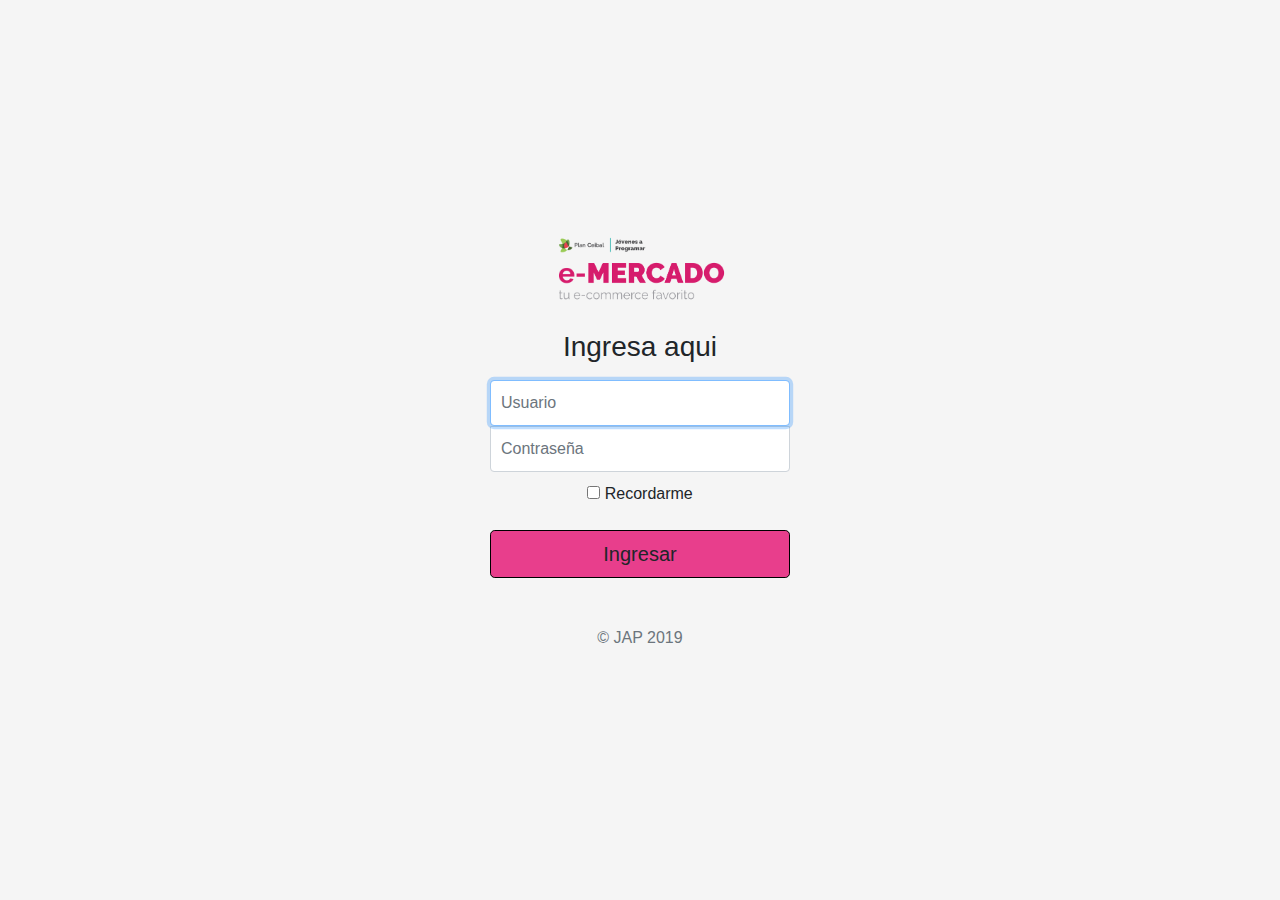
<file: index.html>
<!doctype html>
<html lang="es">

<head>
  <meta charset="utf-8">
  <meta name="viewport" content="width=device-width, initial-scale=1, shrink-to-fit=no">
  <meta name="description" content="">
  <meta name="author" content="Agustina Perez">
  <title>Login | e-mercado</title>
  <link rel="stylesheet" href="https://stackpath.bootstrapcdn.com/bootstrap/4.3.1/css/bootstrap.min.css"
    integrity="sha384-ggOyR0iXCbMQv3Xipma34MD+dH/1fQ784/j6cY/iJTQUOhcWr7x9JvoRxT2MZw1T" crossorigin="anonymous">
  <script src="https://stackpath.bootstrapcdn.com/bootstrap/4.3.1/js/bootstrap.min.js"
    integrity="sha384-JjSmVgyd0p3pXB1rRibZUAYoIIy6OrQ6VrjIEaFf/nJGzIxFDsf4x0xIM+B07jRM"
    crossorigin="anonymous"></script>
  <link rel="stylesaheet" href="./css/style-login.css">
  <style>
    .bd-placeholder-img {
      font-size: 1.125rem;
      text-anchor: middle;
      -webkit-user-select: none;
      -moz-user-select: none;
      -ms-user-select: none;
      user-select: none;
    }

    @media (min-width: 768px) {
      .bd-placeholder-img-lg {
        font-size: 3.5rem;
      }
    }
  </style>
  <link href="./css/style-login.css" rel="stylesheet">
</head>

<body class="text-center">
  <form class="form-signin" action="./home.html" method="get">
    <img class="mb-4" src="./img/logo-login.png" alt="" width="auto" height="72">
    <h1 class="h3 mb-3 font-weight-normal">Ingresa aqui</h1>
    <label for="inputUser" class="sr-only">Usuario</label>
    <input type="text" name="user" id="inputUser" class="form-control" placeholder="Usuario" required autofocus>
    <label for="inputPassword" class="sr-only">Contraseña</label>
    <input type="password" id="inputPassword" class="form-control" placeholder="Contraseña" required>
    <div class="checkbox mb-3">
      <label>
        <input type="checkbox" value="remember-me"> Recordarme
      </label>
    </div>
    <button class="btn btn-lg boton-ingresar btn-block" type="submit">Ingresar</button>
    <p class="mt-5 mb-3 text-muted">&copy; JAP 2019</p>
  </form>
</body>

</html>
</file>
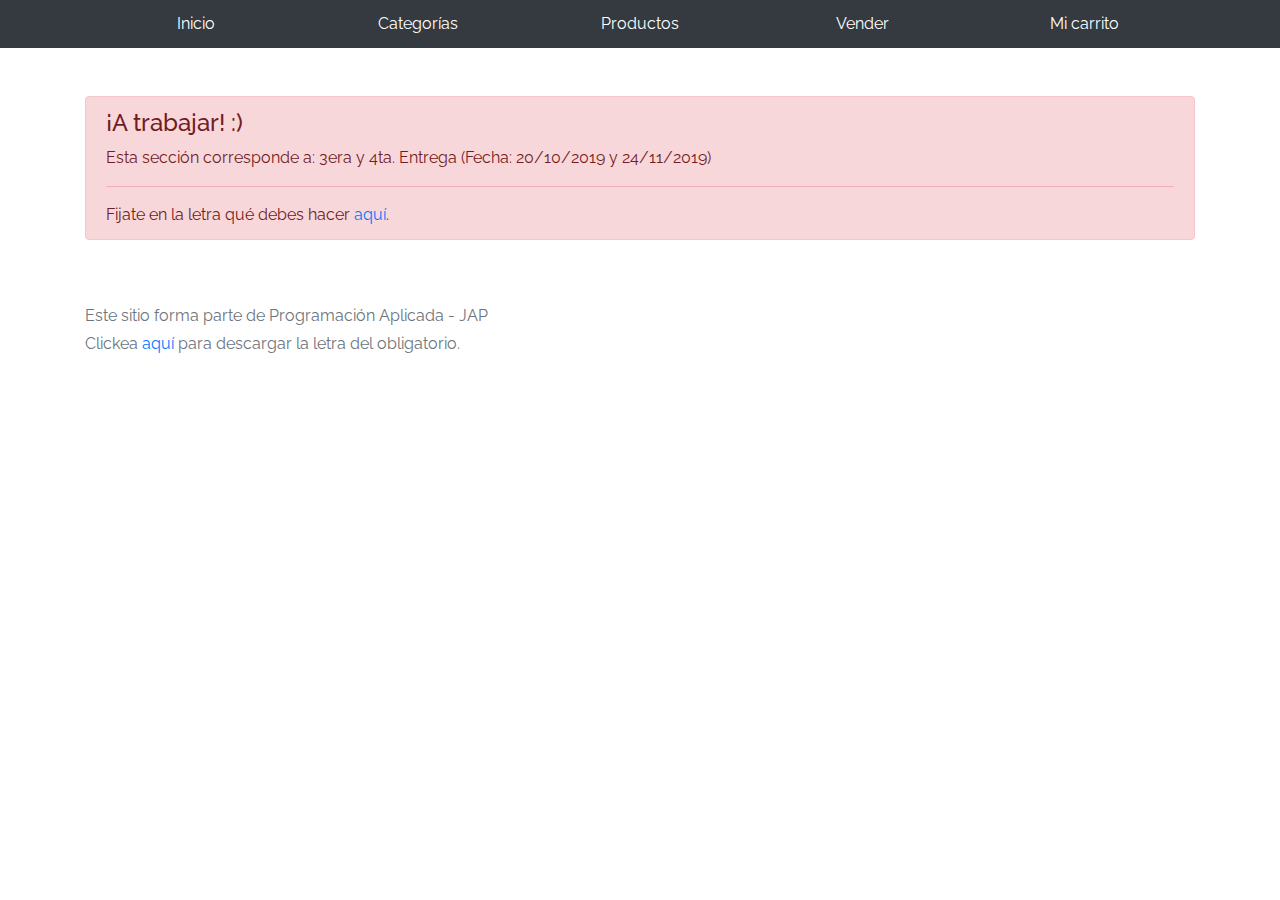
<file: cart.html>
<!DOCTYPE html>
<!-- saved from url=(0049)https://getbootstrap.com/docs/4.3/examples/album/ -->
<html lang="en"><head><meta http-equiv="Content-Type" content="text/html; charset=UTF-8">
    
    <meta name="viewport" content="width=device-width, initial-scale=1, shrink-to-fit=no">
    <meta name="description" content="">
    <meta name="author" content="Mark Otto, Jacob Thornton, and Bootstrap contributors">
    <title>eMercado - Todo lo que busques está aquí</title>

    <link rel="canonical" href="https://getbootstrap.com/docs/4.3/examples/album/">
    <link href="https://fonts.googleapis.com/css?family=Raleway:300,300i,400,400i,700,700i,900,900i" rel="stylesheet">

    <style>
      .bd-placeholder-img {
        font-size: 1.125rem;
        text-anchor: middle;
        -webkit-user-select: none;
        -moz-user-select: none;
        -ms-user-select: none;
        user-select: none;
      }

      @media (min-width: 768px) {
        .bd-placeholder-img-lg {
          font-size: 3.5rem;
        }
      }
    </style>
    <link href="css/bootstrap.min.css" rel="stylesheet">
    <link href="css/styles.css" rel="stylesheet">
    <link href="css/dropzone.css" rel="stylesheet">
  </head>
  <body>
      <nav class="navbar navbar-dark navbar-expand-lg site-header   sticky-top py-1 bg-dark">
          <div class="container">
              <button class="navbar-toggler" type="button" data-toggle="collapse" data-target="#navbarSupportedContent" aria-controls="navbarSupportedContent" aria-expanded="false" aria-label="Toggle navigation">
                <span class="navbar-toggler-icon"></span>
              </button>
              <div class="collapse navbar-collapse" id="navbarSupportedContent">
                <ul class="navbar-nav mr-auto mt-2 mt-lg-0">
                  <li class="nav-item">
                      <a class="nav-link" href="index.html">Inicio</a>
                  </li>
                  <li class="nav-item">
                      <a class="nav-link" href="categories.html">Categorías</a>
                  </li>
                  <li class="nav-item">
                      <a class="nav-link" href="products.html">Productos</a>
                  </li>
                  <li class="nav-item">
                      <a class="nav-link" href="sell.html">Vender</a>
                  </li>
                  <li class="nav-item">
                      <a class="nav-link" href="cart.html">Mi carrito</a>
                  </li>
                  </ul>
              </div>
          </div>
        </nav>
    <main role="main">
		<div class="container mt-5">
			<div class="alert alert-danger" role="alert">
				<h4 class="alert-heading">¡A trabajar! :)</h4>
				<p>Esta sección corresponde a: 3era y 4ta. Entrega (Fecha: 20/10/2019 y 24/11/2019)</p>
				<hr>
				<p class="mb-0">Fijate en la letra qué debes hacer <a target="_blank" href="Letra.pdf">aquí</a>.</p>
			</div>
		</div>
    </main>
      <footer class="text-muted">
        <div class="container">
            <p>Este sitio forma parte de Programación Aplicada - JAP</p>
            <p>Clickea <a target="_blank" href="Letra.pdf">aquí</a> para descargar la letra del obligatorio.</p>
        </div>
      </footer>
      <div class="modal fade" tabindex="-1" role="dialog" id="contidionsModal">
        <div class="modal-dialog" role="document">
          <div class="modal-content">
            <div class="modal-header">
              <h5 class="modal-title">Forma de pago</h5>
              <button type="button" class="close" data-dismiss="modal" aria-label="Close">
                <span aria-hidden="true">&times;</span>
              </button>
            </div>
            <div class="modal-body">
              <div class="container">
                  <div class="row">
                    <div class="custom-control custom-radio">
                      <input id="creditCardPaymentRadio" name="paymentType" type="radio" class="custom-control-input">
                      <label class="custom-control-label" for="creditCardPaymentRadio">Tarjeta de crédito</label>
                    </div>
                  </div>
                  <hr>
                  <div class="row">
                    <div class="col-md-6 mb-3">
                      <label for="shippingStreet">Número de tarjeta</label>
                      <input type="text" class="form-control" id="creditCardNumber" placeholder="" value="" >
                      <div class="invalid-feedback">
                        Ingresa un número de tarjeta
                      </div>
                    </div>
                    <div class="col-md-4 mb-3">
                      <label for="shippingStreetNumber">Código de seg.</label>
                      <input type="number" class="form-control" id="creditCardSecurityCode" placeholder="" value="" >
                      <div class="invalid-feedback">
                        Ingresa el código de seguridad
                      </div>
                    </div>
                  </div>
                  <div class="row">
                      <div class="col-md-6 mb-3">
                        <label for="dueDate">Vencimiento (MM/AA)</label>
                        <input type="text" class="form-control" id="dueDate" placeholder="" value="" >
                        <div class="invalid-feedback">
                          Ingresa la fecha de vencimiento
                        </div>
                      </div>
                  </div>
                  <div class="row">
                    <div class="custom-control custom-radio">
                      <input id="bankingRadio" name="paymentType" type="radio" class="custom-control-input">
                      <label class="custom-control-label" for="bankingRadio">Transferencia bancaria</label>
                    </div>
                  </div>
                  <hr>
                  <div class="row">
                    <div class="col-md-6 mb-3">
                      <label for="bankAccountNumber">Número de cuenta</label>
                      <input type="text" class="form-control" id="bankAccountNumber" placeholder="" value="" >
                      <div class="invalid-feedback">
                        Ingresa un número de cuenta
                      </div>
                    </div>
              </div>
            </div>
            <div class="modal-footer">
              <button type="button" class="btn btn-primary" data-dismiss="modal">Cerrar</button>
            </div>
          </div>
        </div>
      </div>
      <div id="spinner-wrapper"><div class="lds-ring"><div></div><div></div><div></div><div></div></div></div>
      <script src="js/vendor/jquery-3.4.1.min.js"></script>
      <script src="js/vendor/bootstrap.bundle.min.js"></script>
      <script src="js/vendor/bootbox.min.js"></script>
      <script src="js/init.js"></script>
      <script src="js/cart.js"></script>
    </body>
</html>
</file>
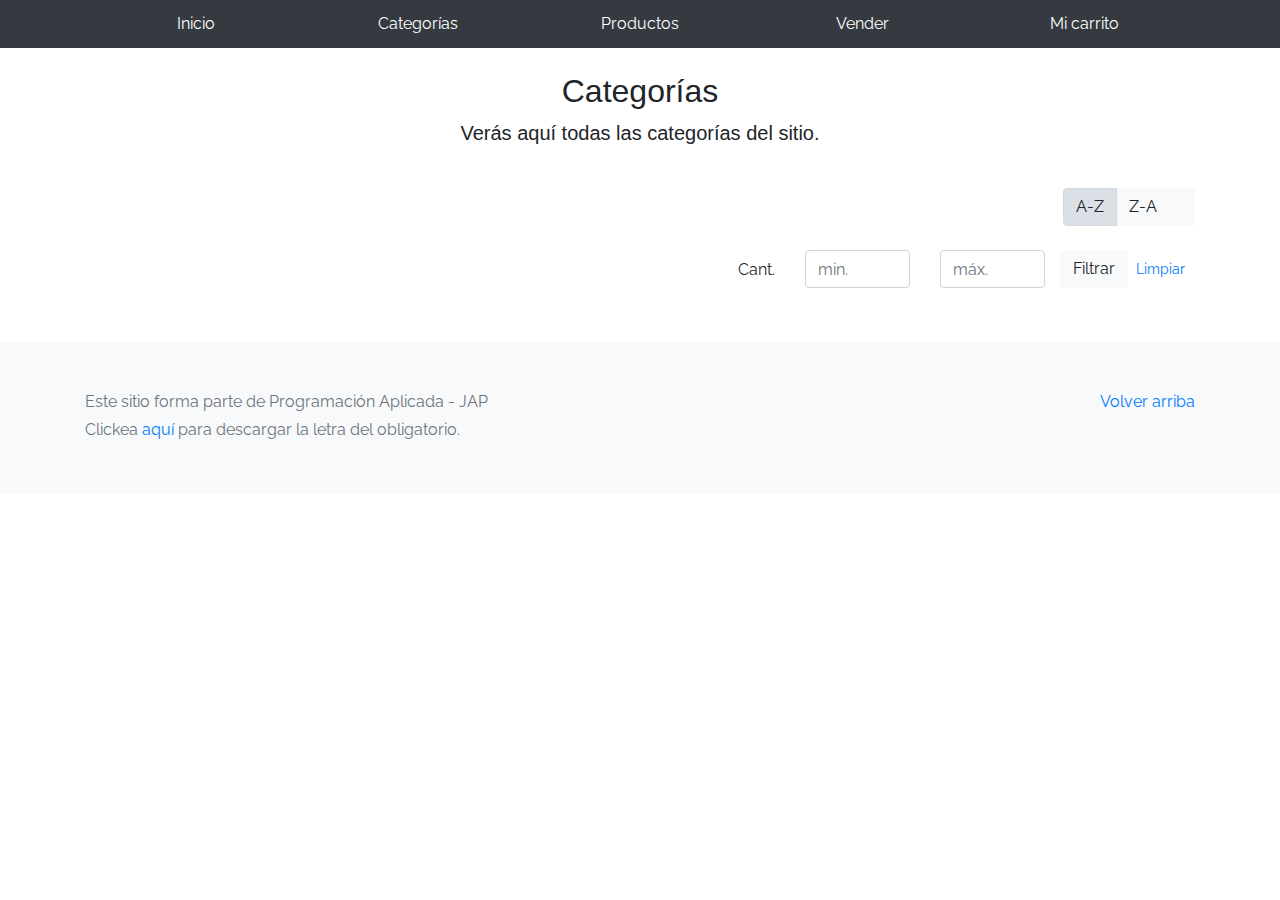
<file: categories.html>
<!DOCTYPE html>
<!-- saved from url=(0049)https://getbootstrap.com/docs/4.3/examples/album/ -->
<html lang="en">
  <head>
    <meta http-equiv="Content-Type" content="text/html; charset=UTF-8">
    <meta name="viewport" content="width=device-width, initial-scale=1, shrink-to-fit=no">
    <meta name="description" content="">
    <meta name="author" content="Mark Otto, Jacob Thornton, and Bootstrap contributors">
    <title>eMercado - Todo lo que busques está aquí</title>

    <link rel="canonical" href="https://getbootstrap.com/docs/4.3/examples/album/">
    <link href="https://fonts.googleapis.com/css?family=Raleway:300,300i,400,400i,700,700i,900,900i" rel="stylesheet">

    <link href="css/bootstrap.min.css" rel="stylesheet">
    <link href="css/styles.css" rel="stylesheet">
  </head>
  <body>
    <nav class="navbar navbar-dark navbar-expand-lg site-header   sticky-top py-1 bg-dark">
      <div class="container">
          <button class="navbar-toggler" type="button" data-toggle="collapse" data-target="#navbarSupportedContent" aria-controls="navbarSupportedContent" aria-expanded="false" aria-label="Toggle navigation">
            <span class="navbar-toggler-icon"></span>
          </button>
          <div class="collapse navbar-collapse" id="navbarSupportedContent">
            <ul class="navbar-nav mr-auto mt-2 mt-lg-0">
              <li class="nav-item">
                  <a class="nav-link" href="index.html">Inicio</a>
              </li>
              <li class="nav-item">
                  <a class="nav-link" href="categories.html">Categorías</a>
              </li>
              <li class="nav-item">
                  <a class="nav-link" href="products.html">Productos</a>
              </li>
              <li class="nav-item">
                  <a class="nav-link" href="sell.html">Vender</a>
              </li>
              <li class="nav-item">
                  <a class="nav-link" href="cart.html">Mi carrito</a>
              </li>
              </ul>
          </div>
      </div>
    </nav>
    <main role="main" class="pb-5">
        <div class="text-center p-4">
            <h2>Categorías</h2>
            <p class="lead">Verás aquí todas las categorías del sitio.</p>
        </div>
        <div class="container">
            <div class="row">
                <div class="col text-right">
                    <div class="btn-group btn-group-toggle mb-4" data-toggle="buttons">
                        <label class="btn btn-light active" id="sortAsc" >
                            <input type="radio" name="options" autocomplete="off" checked>A-Z
                        </label>
                        <label class="btn btn-light" id="sortDesc" >
                            <input type="radio" name="options" autocomplete="off">Z-A
                        </label>
                        <label class="btn btn-light" id="sortByCount" >
                        </label>
                    </div>
                </div>
            </div>
              <div class="row justify-content-end">
                <div class="col-md-6"></div>
                  <div class="col-md-6 col-sm-12 mb-1 container">
                    <div class="row container p-0 m-0">
                      <div class="col">
                        <p class="font-weight-normal text-right my-2">Cant.</p>
                      </div>
                      <div class="col">
                        <input class="form-control" type="number" placeholder="min." id="rangeFilterCountMin">
                      </div>
                      <div class="col">
                        <input class="form-control" type="number" placeholder="máx." id="rangeFilterCountMax">
                      </div>
                      <div class="col-3 p-0">
                        <div class="btn-group" role="group">
                          <button class="btn btn-light btn-block" id="rangeFilterCount">Filtrar</button>
                          <button class="btn btn-link btn-sm" id="clearRangeFilter">Limpiar</button>
                        </div>
                      </div>
                    </div>
                  </div>
              </div>
            <div class="row">
                <div class="list-group" id="cat-list-container">
                </div>
            </div>
        </div>
    </main>
    <footer class="text-muted bg-light">
      <div class="container">
        <p class="float-right">
          <a href="#">Volver arriba</a>
        </p>
        <p>Este sitio forma parte de Programación Aplicada - JAP</p>
        <p>Clickea <a target="_blank" href="Letra.pdf">aquí</a> para descargar la letra del obligatorio.</p>
      </div>
    </footer>
    <div id="spinner-wrapper"><div class="lds-ring"><div></div><div></div><div></div><div></div></div></div>
    <script src="js/vendor/jquery-3.4.1.min.js"></script>
    <script src="js/vendor/bootstrap.bundle.min.js"></script>
    <script src="js/init.js"></script>
    <script src="js/categories.js"></script>
  </body>
</html>
</file>
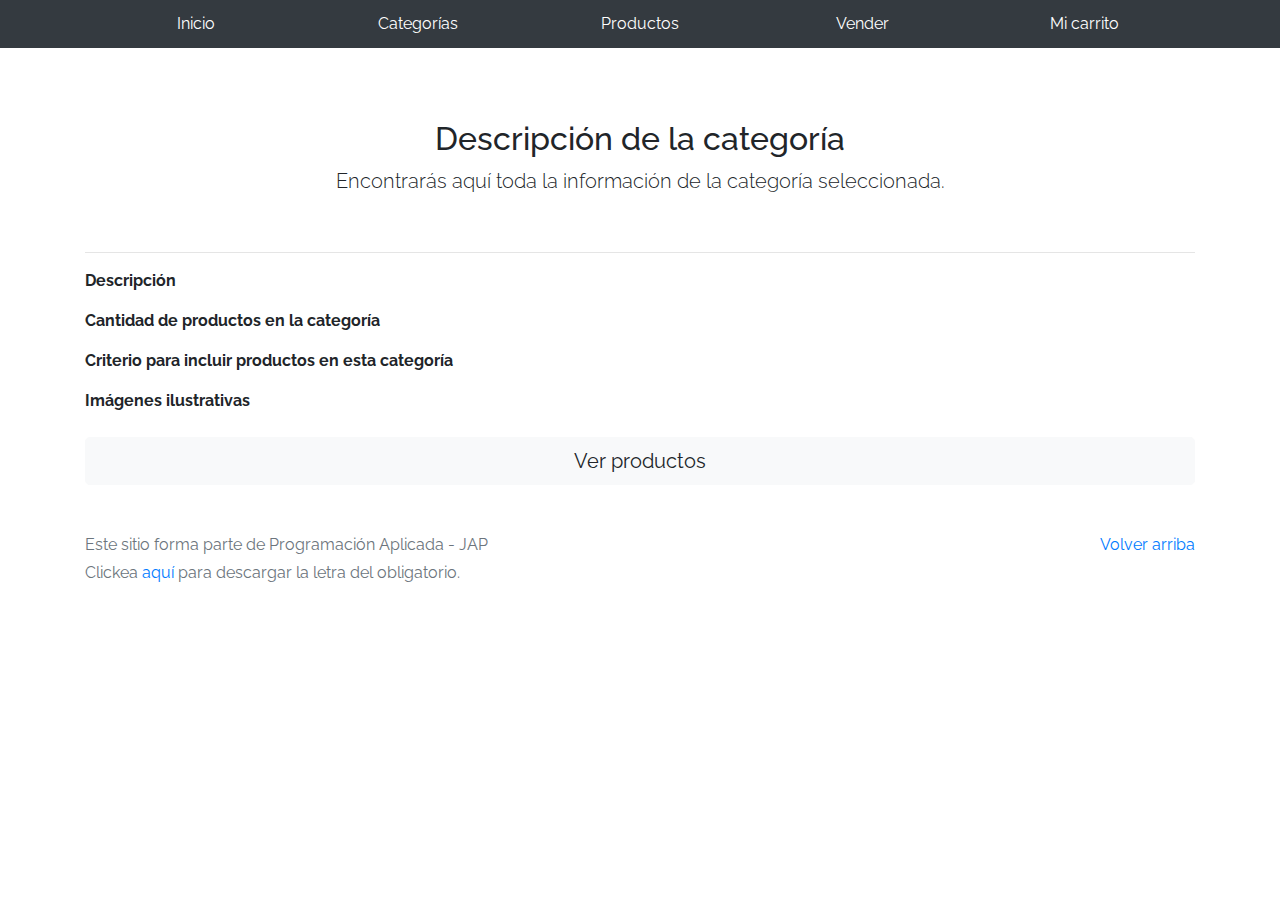
<file: category-info.html>
<!DOCTYPE html>
<!-- saved from url=(0049)https://getbootstrap.com/docs/4.3/examples/album/ -->
<html lang="en">
  <head>
    <meta http-equiv="Content-Type" content="text/html; charset=UTF-8">
    <meta name="viewport" content="width=device-width, initial-scale=1, shrink-to-fit=no">
    <meta name="description" content="">
    <meta name="author" content="Mark Otto, Jacob Thornton, and Bootstrap contributors">
    <title>eMercado - Todo lo que busques está aquí</title>

    <link rel="canonical" href="https://getbootstrap.com/docs/4.3/examples/album/">
    <link href="https://fonts.googleapis.com/css?family=Raleway:300,300i,400,400i,700,700i,900,900i" rel="stylesheet">
    <!-- Bootstrap core CSS -->
    <link href="css/bootstrap.min.css" rel="stylesheet">
    <link href="css/styles.css" rel="stylesheet">
  </head>
  <body>
      <nav class="navbar navbar-dark navbar-expand-lg site-header   sticky-top py-1 bg-dark">
          <div class="container">
              <button class="navbar-toggler" type="button" data-toggle="collapse" data-target="#navbarSupportedContent" aria-controls="navbarSupportedContent" aria-expanded="false" aria-label="Toggle navigation">
                <span class="navbar-toggler-icon"></span>
              </button>
              <div class="collapse navbar-collapse" id="navbarSupportedContent">
                <ul class="navbar-nav mr-auto mt-2 mt-lg-0">
                  <li class="nav-item">
                      <a class="nav-link" href="index.html">Inicio</a>
                  </li>
                  <li class="nav-item">
                      <a class="nav-link" href="categories.html">Categorías</a>
                  </li>
                  <li class="nav-item">
                      <a class="nav-link" href="products.html">Productos</a>
                  </li>
                  <li class="nav-item">
                      <a class="nav-link" href="sell.html">Vender</a>
                  </li>
                  <li class="nav-item">
                      <a class="nav-link" href="cart.html">Mi carrito</a>
                  </li>
                  </ul>
              </div>
          </div>
        </nav>
    <main role="main">
        <div class="container mt-5">
            <div class="text-center p-4">
                <h2>Descripción de la categoría</h2>
                <p class="lead">Encontrarás aquí toda la información de la categoría seleccionada.</p>
            </div>
            <h3 id="categoryName"></h3>
            <hr class="my-3">
            <dl>
                <dt>Descripción</dt>
                <dd><p id="categoryDescription"></p></dd>

                <dt>Cantidad de productos en la categoría</dt>
                <dd><p id="productCount"></p></dd>

                <dt>Criterio para incluir productos en esta categoría</dt>
                <dd><p id="productCriteria"></p></dd>

                <dt>Imágenes ilustrativas</dt>
                <dd>
                    <div class="row text-center text-lg-left pt-2" id="productImagesGallery">
                    </div>
                </dd>
            </dl>
            <a type="button" class="btn btn-light btn-lg btn-block" href="products.html">Ver productos</a>
        </div>
    </main>
    <footer class="text-muted">
      <div class="container">
        <p class="float-right">
          <a href="#">Volver arriba</a>
        </p>
        <p>Este sitio forma parte de Programación Aplicada - JAP</p>
        <p>Clickea <a target="_blank" href="Letra.pdf">aquí</a> para descargar la letra del obligatorio.</p>
      </div>
    </footer>
    <div id="spinner-wrapper"><div class="lds-ring"><div></div><div></div><div></div><div></div></div></div>
    <script src="js/vendor/jquery-3.4.1.min.js"></script>
    <script src="js/vendor/bootstrap.bundle.min.js"></script>
    <script src="js/init.js"></script>
    <script src="js/category-info.js"></script>
  </body>
</html>
</file>
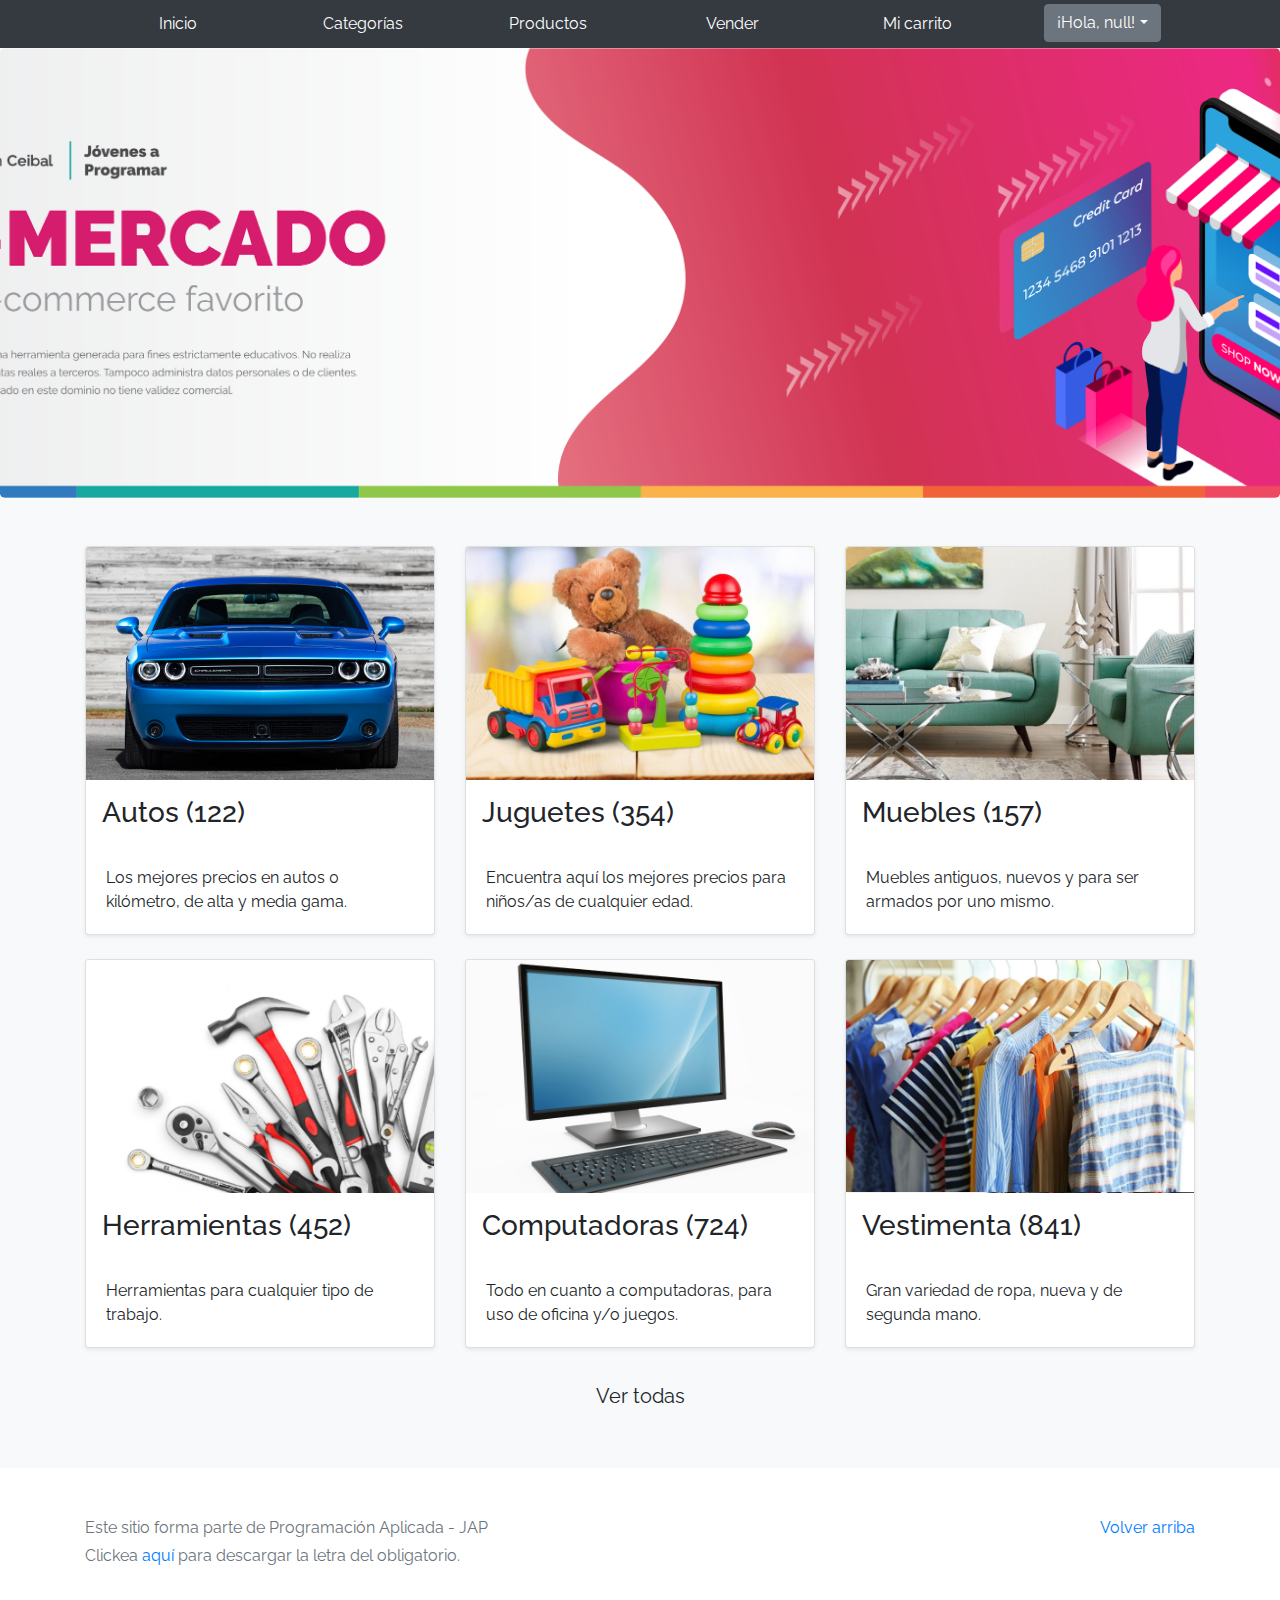
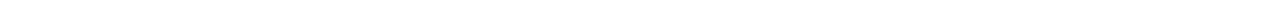
<file: home.html>
<!DOCTYPE html>
<!-- saved from url=(0049)https://getbootstrap.com/docs/4.3/examples/album/ -->
<html lang="en">
  <head>
    <meta http-equiv="Content-Type" content="text/html; charset=UTF-8">
    <meta name="viewport" content="width=device-width, initial-scale=1, shrink-to-fit=no">
    <meta name="description" content="">
    <meta name="author" content="Mark Otto, Jacob Thornton, and Bootstrap contributors">
    <title>eMercado - Todo lo que busques está aquí</title>

    <link rel="canonical" href="https://getbootstrap.com/docs/4.3/examples/album/">
    <link href="https://fonts.googleapis.com/css?family=Raleway:300,300i,400,400i,700,700i,900,900i" rel="stylesheet">
    <!-- Bootstrap core CSS -->
    <link href="css/bootstrap.min.css" rel="stylesheet">
    <link href="css/styles.css" rel="stylesheet">
  </head>
  <body>
  
      <nav class="navbar navbar-dark navbar-expand-lg site-header   sticky-top py-1 bg-dark">
          <div class="container">
              <button class="navbar-toggler" type="button" data-toggle="collapse" data-target="#navbarSupportedContent" aria-controls="navbarSupportedContent" aria-expanded="false" aria-label="Toggle navigation">
                <span class="navbar-toggler-icon"></span>
              </button>
              <div class="collapse navbar-collapse" id="navbarSupportedContent">
                <ul class="navbar-nav mr-auto mt-2 mt-lg-0">
                  <li class="nav-item">
                      <a class="nav-link" href="index.html">Inicio</a>
                  </li>
                  <li class="nav-item">
                      <a class="nav-link" href="categories.html">Categorías</a>
                  </li>
                  <li class="nav-item">
                      <a class="nav-link" href="products.html">Productos</a>
                  </li>
                  <li class="nav-item">
                      <a class="nav-link" href="sell.html">Vender</a>
                  </li>
                  <li class="nav-item">
                      <a class="nav-link" href="cart.html">Mi carrito</a>
                  </li>
                  <li class="nav-item">
                      <div class="dropdown">
                          <a class="btn btn-secondary dropdown-toggle" href="#" role="button" id="dropdownMenuLink" data-toggle="dropdown" aria-haspopup="true" aria-expanded="false"></a>
                          <div class="dropdown-menu" aria-labelledby="dropdownMenuLink">
                            <a class="dropdown-item" href="#">Mi carrito</a>
                            <a class="dropdown-item" href="index.html">Cerrar sesión</a>
                          </div>
                        </div>
                  </li>
                </ul>
              </div>
          </div>
        </nav>
    <main role="main">
      <section class="jumbotron text-center">
        <div class="m-5">
          <h1></h1>
        </div>
      </section>
      <div class="album py-5 bg-light">
        <div class="container">
          <div class="row">
            <div class="col-md-4">
              <a href="categories.html" class="card mb-4 shadow-sm custom-card">
                <img class="bd-placeholder-img card-img-top"  src="img/cat1.jpg">
                <h3 class="m-3">Autos (122)</h3>
                <div class="card-body">
                  <p class="card-text">Los mejores precios en autos 0 kilómetro, de alta y media gama.</p>
                </div>
              </a>
            </div>
            <div class="col-md-4">
                <a href="categories.html" class="card mb-4 shadow-sm custom-card">
                  <img class="bd-placeholder-img card-img-top" src="img/cat2.jpg">
                  <h3 class="m-3">Juguetes (354)</h3>
                  <div class="card-body">
                    <p class="card-text">Encuentra aquí los mejores precios para niños/as de cualquier edad.</p>
                  </div>
                </a>
            </div>
            <div class="col-md-4">
                <a href="categories.html" class="card mb-4 shadow-sm custom-card">
                  <img class="bd-placeholder-img card-img-top" src="img/cat3.jpg">
                  <h3 class="m-3">Muebles (157)</h3>
                  <div class="card-body">
                    <p class="card-text">Muebles antiguos, nuevos y para ser armados por uno mismo.</p>
                  </div>
                </a>
            </div>
            <div class="col-md-4">
                <a href="categories.html" class="card mb-4 shadow-sm custom-card">
                  <img class="bd-placeholder-img card-img-top" src="img/cat4.jpg">
                  <h3 class="m-3">Herramientas (452)</h3>
                  <div class="card-body">
                    <p class="card-text">Herramientas para cualquier tipo de trabajo.</p>
                  </div>
                </a>
            </div>
            <div class="col-md-4">
                <a href="categories.html" class="card mb-4 shadow-sm custom-card">
                  <img class="bd-placeholder-img card-img-top" src="img/cat5.jpg">
                  <h3 class="m-3">Computadoras (724)</h3>
                  <div class="card-body">
                    <p class="card-text">Todo en cuanto a computadoras, para uso de oficina y/o juegos.</p>
                  </div>
                </a>
            </div>
            <div class="col-md-4">
                <a href="categories.html" class="card mb-4 shadow-sm custom-card">
                  <img class="bd-placeholder-img card-img-top" src="img/cat6.jpg">
                  <h3 class="m-3">Vestimenta (841)</h3>
                  <div class="card-body">
                    <p class="card-text">Gran variedad de ropa, nueva y de segunda mano.</p>
                  </div>
                </a>
            </div>
          </div>
          <div class="row">
              <a type="button" class="btn btn-light btn-lg btn-block" href="categories.html">Ver todas</a>
          </div>
        </div>
      </div>
    </main>
    <footer class="text-muted">
      <div class="container">
        <p class="float-right">
          <a href="#">Volver arriba</a>
        </p>
        <p>Este sitio forma parte de Programación Aplicada - JAP</p>
        <p>Clickea <a target="_blank" href="Letra.pdf">aquí</a> para descargar la letra del obligatorio.</p>
      </div>
    </footer>
    <script src="js/vendor/jquery-3.4.1.min.js"></script>
    <script src="js/vendor/bootstrap.bundle.min.js"></script>
    <script>
      var url = new URL(window.location.href);
      var user = url.searchParams.get("user");
      var element = document.getElementById("dropdownMenuLink");
      element.innerHTML = "¡Hola, "+ user + "!"  
    </script>
  </body>
</html>
</file>
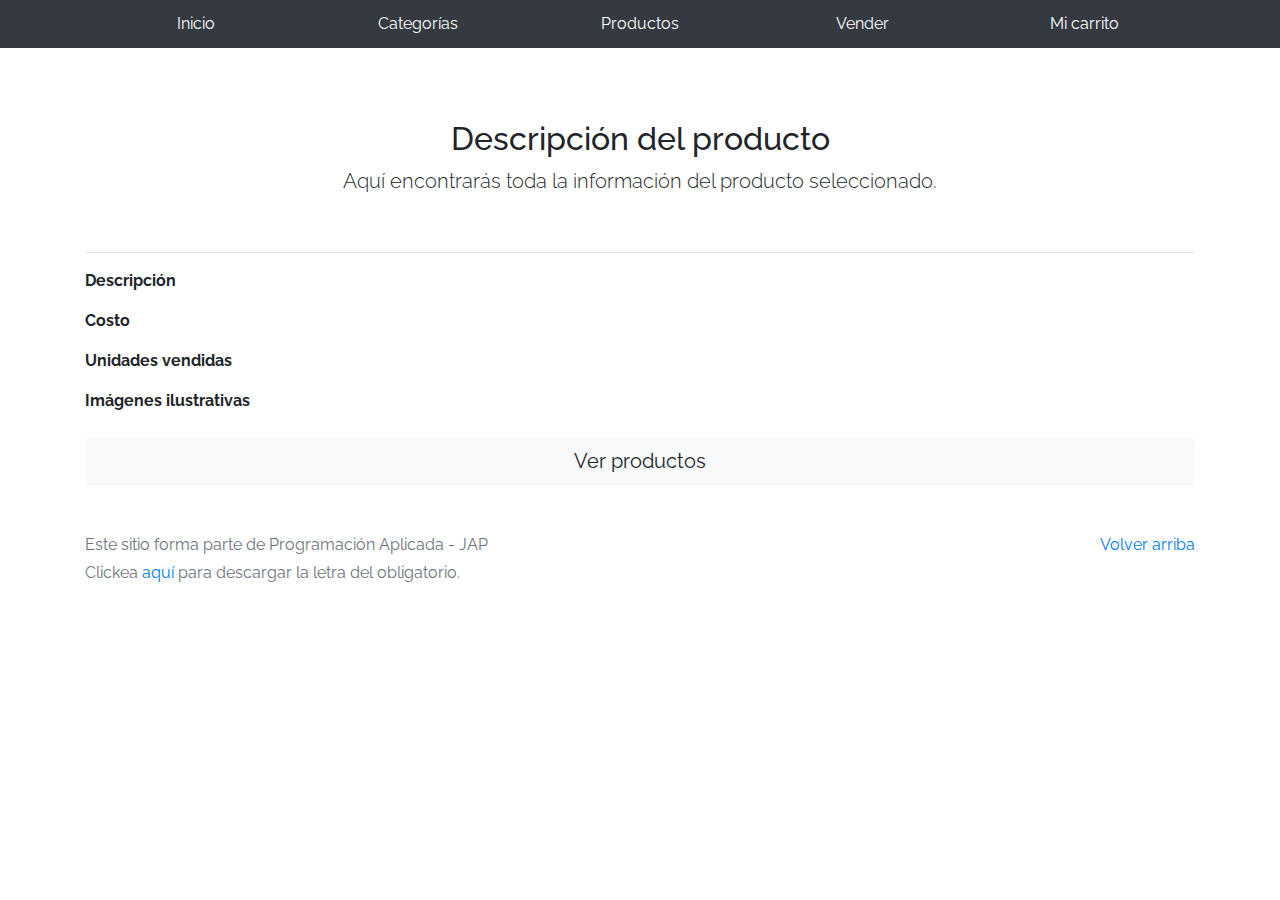
<file: product-info.html>
<!DOCTYPE html>
<!-- saved from url=(0049)https://getbootstrap.com/docs/4.3/examples/album/ -->
<html lang="en">
  <head>
    <meta http-equiv="Content-Type" content="text/html; charset=UTF-8">
    <meta name="viewport" content="width=device-width, initial-scale=1, shrink-to-fit=no">
    <meta name="description" content="">
    <meta name="author" content="Mark Otto, Jacob Thornton, and Bootstrap contributors">
    <title>eMercado - Todo lo que busques está aquí</title>

    <link rel="canonical" href="https://getbootstrap.com/docs/4.3/examples/album/">
    <link href="https://fonts.googleapis.com/css?family=Raleway:300,300i,400,400i,700,700i,900,900i" rel="stylesheet">
    <!-- Bootstrap core CSS -->
    <link href="css/bootstrap.min.css" rel="stylesheet">
    <link href="css/styles.css" rel="stylesheet">
  </head>
  <body>
      <nav class="navbar navbar-dark navbar-expand-lg site-header   sticky-top py-1 bg-dark">
          <div class="container">
              <button class="navbar-toggler" type="button" data-toggle="collapse" data-target="#navbarSupportedContent" aria-controls="navbarSupportedContent" aria-expanded="false" aria-label="Toggle navigation">
                <span class="navbar-toggler-icon"></span>
              </button>
              <div class="collapse navbar-collapse" id="navbarSupportedContent">
                <ul class="navbar-nav mr-auto mt-2 mt-lg-0">
                  <li class="nav-item">
                      <a class="nav-link" href="index.html">Inicio</a>
                  </li>
                  <li class="nav-item">
                      <a class="nav-link" href="categories.html">Categorías</a>
                  </li>
                  <li class="nav-item">
                      <a class="nav-link" href="products.html">Productos</a>
                  </li>
                  <li class="nav-item">
                      <a class="nav-link" href="sell.html">Vender</a>
                  </li>
                  <li class="nav-item">
                      <a class="nav-link" href="cart.html">Mi carrito</a>
                  </li>
                  </ul>
              </div>
          </div>
        </nav>
    <main role="main">
        <div class="container mt-5">
            <div class="text-center p-4">
                <h2>Descripción del producto</h2>
                <p class="lead">Aquí encontrarás toda la información del producto seleccionado.</p>
            </div>
            <h3 id="productName"></h3>
            <hr class="my-3">
            <dl>
                <dt>Descripción</dt>
                <dd><p id="productDescription"></p></dd>

                <dt>Costo</dt>
                <dd><p id="productCost"></p></dd>

                <dt>Unidades vendidas</dt>
                <dd><p id="productSold"></p></dd>

                <dt>Imágenes ilustrativas</dt>
                <dd>
                    <div class="row text-center text-lg-left pt-2" id="productImagesGallery">
                    </div>
                </dd>
            </dl>
            <a type="button" class="btn btn-light btn-lg btn-block" href="products.html">Ver productos</a>
        </div>
    </main>
    <footer class="text-muted">
      <div class="container">
        <p class="float-right">
          <a href="#">Volver arriba</a>
        </p>
        <p>Este sitio forma parte de Programación Aplicada - JAP</p>
        <p>Clickea <a target="_blank" href="Letra.pdf">aquí</a> para descargar la letra del obligatorio.</p>
      </div>
    </footer>
    <div id="spinner-wrapper"><div class="lds-ring"><div></div><div></div><div></div><div></div></div></div>
    <script src="js/vendor/jquery-3.4.1.min.js"></script>
    <script src="js/vendor/bootstrap.bundle.min.js"></script>
    <script src="js/init.js"></script>
    <script src="js/product-info.js"></script>
  </body>
</html>
</file>
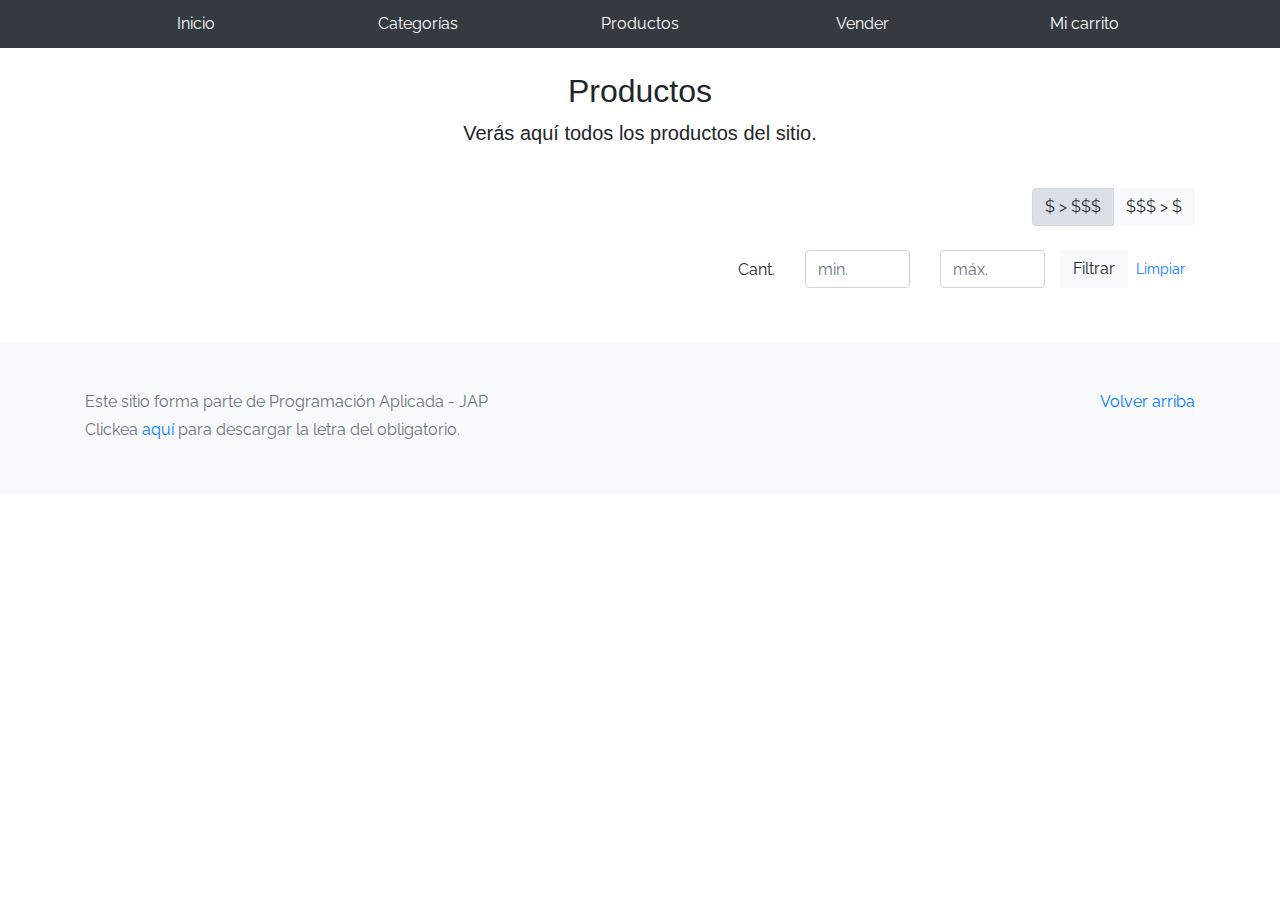
<file: products.html>
<!DOCTYPE html>
<!-- saved from url=(0049)https://getbootstrap.com/docs/4.3/examples/album/ -->
<html lang="en">
  <head>
    <meta http-equiv="Content-Type" content="text/html; charset=UTF-8">
    <meta name="viewport" content="width=device-width, initial-scale=1, shrink-to-fit=no">
    <meta name="description" content="">
    <meta name="author" content="Mark Otto, Jacob Thornton, and Bootstrap contributors">
    <title>eMercado - Todo lo que busques está aquí</title>

    <link rel="canonical" href="https://getbootstrap.com/docs/4.3/examples/album/">
    <link href="https://fonts.googleapis.com/css?family=Raleway:300,300i,400,400i,700,700i,900,900i" rel="stylesheet">

    <link href="css/bootstrap.min.css" rel="stylesheet">
    <link href="css/styles.css" rel="stylesheet">
  </head>
  <body>
    <nav class="navbar navbar-dark navbar-expand-lg site-header   sticky-top py-1 bg-dark">
      <div class="container">
          <button class="navbar-toggler" type="button" data-toggle="collapse" data-target="#navbarSupportedContent" aria-controls="navbarSupportedContent" aria-expanded="false" aria-label="Toggle navigation">
            <span class="navbar-toggler-icon"></span>
          </button>
          <div class="collapse navbar-collapse" id="navbarSupportedContent">
            <ul class="navbar-nav mr-auto mt-2 mt-lg-0">
              <li class="nav-item">
                  <a class="nav-link" href="index.html">Inicio</a>
              </li>
              <li class="nav-item">
                  <a class="nav-link" href="categories.html">Categorías</a>
              </li>
              <li class="nav-item">
                  <a class="nav-link" href="products.html">Productos</a>
              </li>
              <li class="nav-item">
                  <a class="nav-link" href="sell.html">Vender</a>
              </li>
              <li class="nav-item">
                  <a class="nav-link" href="cart.html">Mi carrito</a>
              </li>
              </ul>
          </div>
      </div>
    </nav>
    <main role="main" class="pb-5">
        <div class="text-center p-4">
            <h2>Productos</h2>
            <p class="lead">Verás aquí todos los productos del sitio.</p>
        </div>
        <div class="container">
            <div class="row">
                <div class="col text-right">
                    <div class="btn-group btn-group-toggle mb-4" data-toggle="buttons">
                        <label class="btn btn-light active" id="sortAsc" >
                            <input type="radio" name="options" autocomplete="off" checked>$ > $$$
                        </label>
                        <label class="btn btn-light" id="sortDesc" >
                            <input type="radio" name="options" autocomplete="off">$$$ > $
                        </label>  
                    </div>
                </div>
            </div>
              <div class="row justify-content-end">
                <div class="col-md-6"></div>
                  <div class="col-md-6 col-sm-12 mb-1 container">
                    <div class="row container p-0 m-0">
                      <div class="col">
                        <p class="font-weight-normal text-right my-2">Cant.</p>
                      </div>
                      <div class="col">
                        <input class="form-control" type="number" placeholder="min." id="rangeFilterCountMin">
                      </div>
                      <div class="col">
                        <input class="form-control" type="number" placeholder="máx." id="rangeFilterCountMax">
                      </div>
                      <div class="col-3 p-0">
                        <div class="btn-group" role="group">
                          <button class="btn btn-light btn-block" id="rangeFilterCount">Filtrar</button>
                          <button class="btn btn-link btn-sm" id="clearRangeFilter">Limpiar</button>
                        </div>
                      </div>
                    </div>
                  </div>
              </div>
            <div class="row">
                <div class="list-group" id="cat-list-container">
                </div>
            </div>
        </div>
    </main>
    <footer class="text-muted bg-light">
      <div class="container">
        <p class="float-right">
          <a href="#">Volver arriba</a>
        </p>
        <p>Este sitio forma parte de Programación Aplicada - JAP</p>
        <p>Clickea <a target="_blank" href="Letra.pdf">aquí</a> para descargar la letra del obligatorio.</p>
      </div>
    </footer>
    <div id="spinner-wrapper"><div class="lds-ring"><div></div><div></div><div></div><div></div></div></div>
    <script src="js/vendor/jquery-3.4.1.min.js"></script>
    <script src="js/vendor/bootstrap.bundle.min.js"></script>
    <script src="js/init.js"></script>
    <script src="js/products.js"></script>
  </body>
</html>
</file>
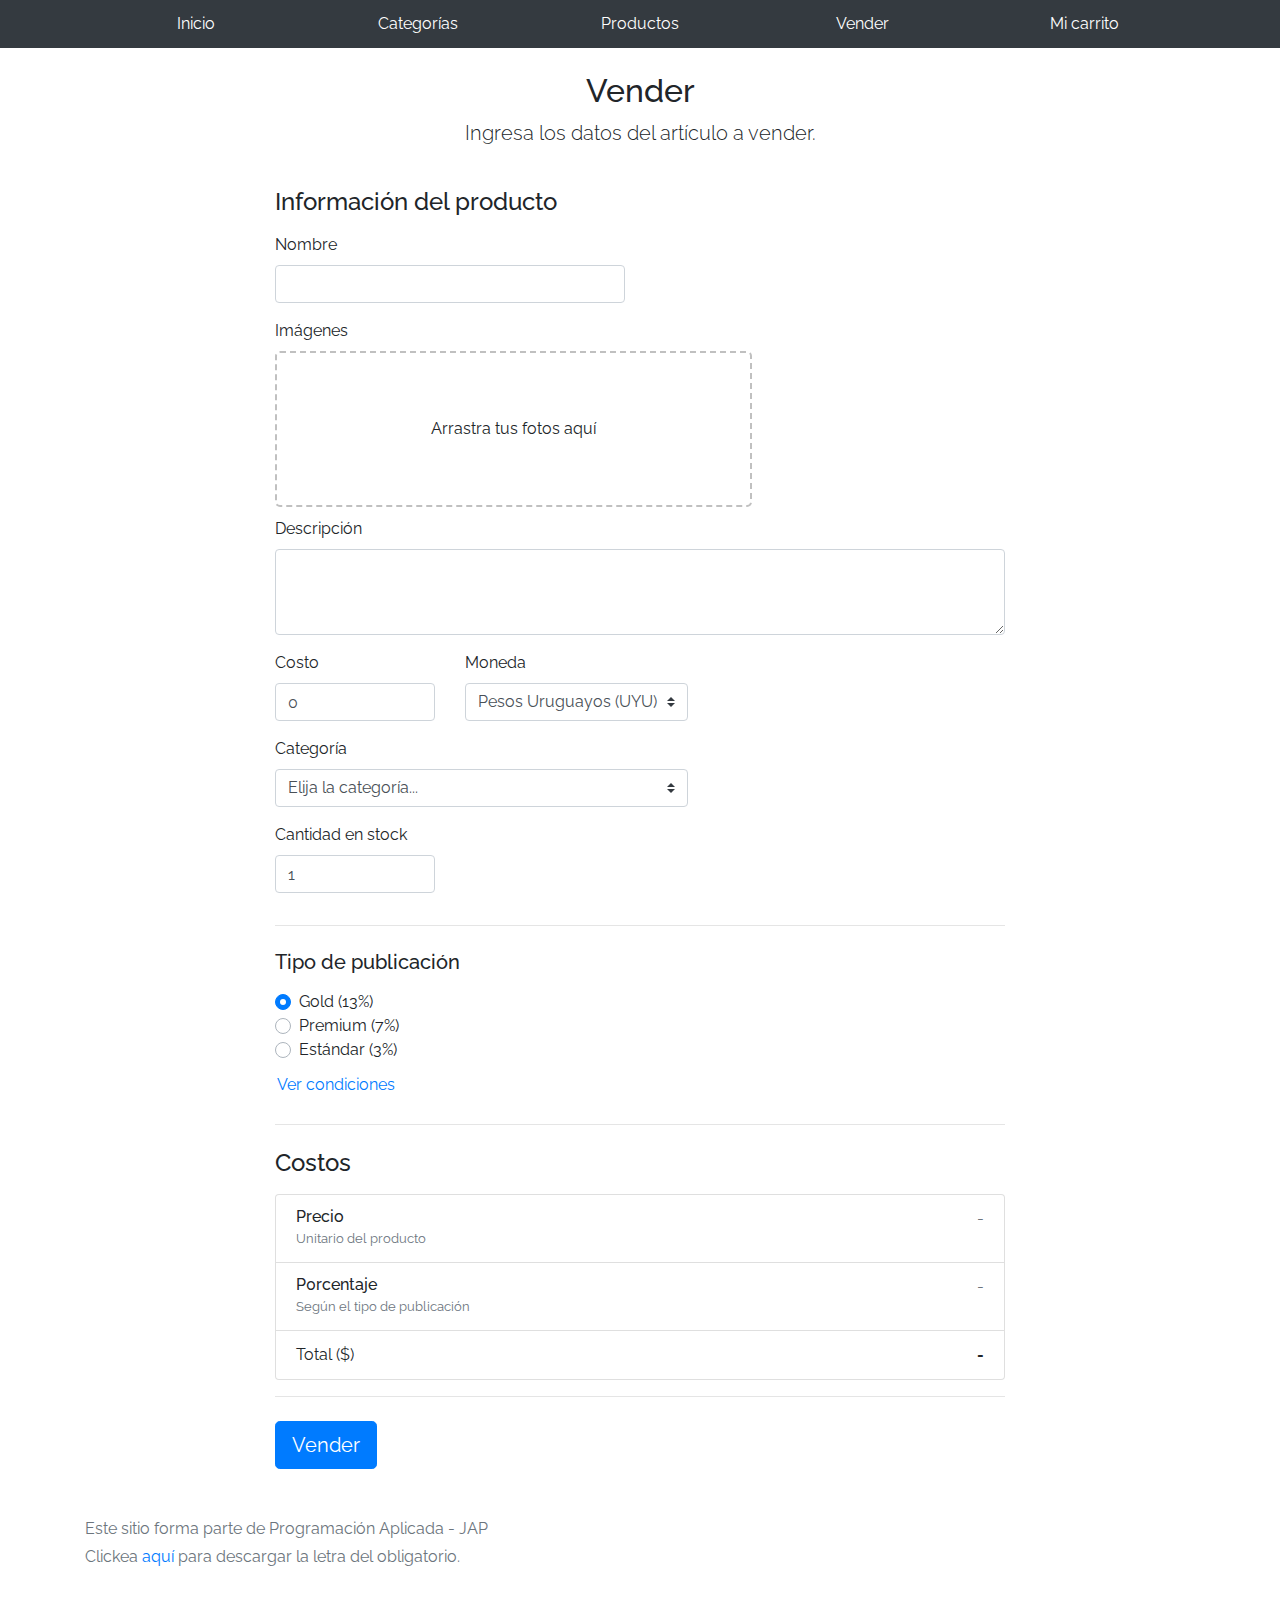
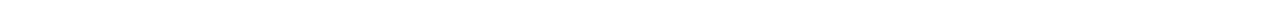
<file: sell.html>
<!DOCTYPE html>
<!-- saved from url=(0049)https://getbootstrap.com/docs/4.3/examples/album/ -->
<html lang="en"><head><meta http-equiv="Content-Type" content="text/html; charset=UTF-8">
    
    <meta name="viewport" content="width=device-width, initial-scale=1, shrink-to-fit=no">
    <meta name="description" content="">
    <meta name="author" content="Mark Otto, Jacob Thornton, and Bootstrap contributors">
    <title>eMercado - Todo lo que busques está aquí</title>

    <link rel="canonical" href="https://getbootstrap.com/docs/4.3/examples/album/">
    <link href="https://fonts.googleapis.com/css?family=Raleway:300,300i,400,400i,700,700i,900,900i" rel="stylesheet">

    <style>
      .bd-placeholder-img {
        font-size: 1.125rem;
        text-anchor: middle;
        -webkit-user-select: none;
        -moz-user-select: none;
        -ms-user-select: none;
        user-select: none;
      }

      @media (min-width: 768px) {
        .bd-placeholder-img-lg {
          font-size: 3.5rem;
        }
      }
    </style>
    <link href="css/bootstrap.min.css" rel="stylesheet">
    <link href="css/styles.css" rel="stylesheet">
    <link href="css/dropzone.css" rel="stylesheet">
  </head>
  <body>
      <nav class="navbar navbar-dark navbar-expand-lg site-header   sticky-top py-1 bg-dark">
          <div class="container">
              <button class="navbar-toggler" type="button" data-toggle="collapse" data-target="#navbarSupportedContent" aria-controls="navbarSupportedContent" aria-expanded="false" aria-label="Toggle navigation">
                <span class="navbar-toggler-icon"></span>
              </button>
              <div class="collapse navbar-collapse" id="navbarSupportedContent">
                <ul class="navbar-nav mr-auto mt-2 mt-lg-0">
                  <li class="nav-item">
                      <a class="nav-link" href="index.html">Inicio</a>
                  </li>
                  <li class="nav-item">
                      <a class="nav-link" href="categories.html">Categorías</a>
                  </li>
                  <li class="nav-item">
                      <a class="nav-link" href="products.html">Productos</a>
                  </li>
                  <li class="nav-item">
                      <a class="nav-link" href="sell.html">Vender</a>
                  </li>
                  <li class="nav-item">
                      <a class="nav-link" href="cart.html">Mi carrito</a>
                  </li>
                  </ul>
              </div>
          </div>
        </nav>
      <div class="container">
        <div class="text-center p-4">
          <h2>Vender</h2>
          <p class="lead">Ingresa los datos del artículo a vender.</p>
        </div>
        <div class="row justify-content-md-center">
          <div class="col-md-8 order-md-1">
            <h4 class="mb-3">Información del producto</h4>
            <form class="needs-validation" id="sell-info">
              <div class="row">
                <div class="col-md-6 mb-3">
                  <label for="productName">Nombre</label>
                  <input type="text" class="form-control" id="productName" placeholder="" value="" >
                  <div class="invalid-feedback">
                    Ingresa un nombre
                  </div>
                </div>
              </div>
              <div class="row">
                <div class="col-md-8 order-md-1">
                    <label for="zip">Imágenes</label>
                    <div class="needsclick dz-clickable" id="file-upload">
                      <div class="dz-message needsclick">
                        Arrastra tus fotos aquí<br>
                      </div>
                    </div>
                </div>
              </div>
              <div class="row">
                  <div class="col-md-12 mb-3">
                      <label for="productDescription">Descripción</label>
                      <textarea class="form-control" id="productDescription" rows="3"></textarea>
                  </div>
                </div>
              <div class="row">
                <div class="col-md-3 mb-3">
                  <label for="zip">Costo</label>
                  <input type="number" class="form-control" id="productCostInput" placeholder="" required="" value="0" min="0">
                  <div class="invalid-feedback">
                    El costo debe ser mayor que 0.
                  </div>
                </div>
                <div class="col-md-4 mb-3">
                    <label for="state">Moneda</label>
                    <select class="custom-select d-block w-100" id="productCurrency" required="">
                      <option selected>Pesos Uruguayos (UYU)</option>
                      <option>Dólares (USD)</option>
                    </select>
                    <div class="invalid-feedback">
                      Ingresa una categoría válida.
                    </div>
                  </div>
              </div>
              <div class="row">
                  <div class="col-md-7 mb-3">
                  <label for="state">Categoría</label>
                  <select class="custom-select d-block w-100" id="productCategory">
                    <option value="">Elija la categoría...</option>
                    <option>Autos</option>
                    <option>Juguetes</option>
                    <option>Muebles</option>
                    <option>Herramientas</option>
                    <option>Computadoras</option>
                    <option>Vestimenta</option>
                  </select>
                  <div class="invalid-feedback">
                    Por favor ingresa una categoría válida.
                  </div>
                </div>
              </div>
              <div class="row">
                  <div class="col-md-3 mb-3">
                    <label for="productCountInput">Cantidad en stock</label>
                    <input type="number" class="form-control" id="productCountInput" placeholder="" required="" value="1" min="0">
                    <div class="invalid-feedback">
                      La cantidad es requerida.
                    </div>
                  </div>
                </div>
              <hr class="mb-4">
              <h5 class="mb-3">Tipo de publicación</h5>
              <div class="d-block my-3">
                <div class="custom-control custom-radio">
                  <input id="goldradio" name="publicationType" type="radio" class="custom-control-input" checked="" required="">
                  <label class="custom-control-label" for="goldradio">Gold (13%)</label>
                </div>
                <div class="custom-control custom-radio">
                  <input id="premiumradio" name="publicationType" type="radio" class="custom-control-input" required="">
                  <label class="custom-control-label" for="premiumradio">Premium (7%)</label>
                </div>
                <div class="custom-control custom-radio">
                  <input id="standardradio" name="publicationType" type="radio" class="custom-control-input" required="">
                  <label class="custom-control-label" for="standardradio">Estándar (3%)</label>
                </div>
                <div class="row">
                  <button type="button" class="m-1 btn btn-link" data-toggle="modal" data-target="#contidionsModal">Ver condiciones</button>
                </div>
              </div>
              <hr class="mb-4">
              <h4 class="mb-3">Costos</h4>
              <ul class="list-group mb-3">
                  <li class="list-group-item d-flex justify-content-between lh-condensed">
                    <div>
                      <h6 class="my-0">Precio</h6>
                      <small class="text-muted">Unitario del producto</small>
                    </div>
                    <span class="text-muted" id="productCostText">-</span>
                  </li>
                  <li class="list-group-item d-flex justify-content-between lh-condensed">
                    <div>
                      <h6 class="my-0">P0rcentaje</h6>
                      <small class="text-muted">Según el tipo de publicación</small>
                    </div>
                    <span class="text-muted" id="comissionText">-</span>
                  </li>
                  <li class="list-group-item d-flex justify-content-between">
                    <span>Total ($)</span>
                    <strong id="totalCostText">-</strong>
                  </li>
                </ul>
              <hr class="mb-4">
              <button class="btn btn-primary btn-lg" type="submit">Vender</button>
            </form>
          </div>
        </div>
      </div>
      <footer class="text-muted">
        <div class="container">
            <p>Este sitio forma parte de Programación Aplicada - JAP</p>
            <p>Clickea <a target="_blank" href="Letra.pdf">aquí</a> para descargar la letra del obligatorio.</p>
        </div>
      </footer>

      <div class="modal fade" tabindex="-1" role="dialog" id="contidionsModal">
        <div class="modal-dialog" role="document">
          <div class="modal-content">
            <div class="modal-header">
              <h5 class="modal-title">Condiciones de publicación</h5>
              <button type="button" class="close" data-dismiss="modal" aria-label="Close">
                <span aria-hidden="true">&times;</span>
              </button>
            </div>
            <div class="modal-body">
              <div class="container">
                  <div class="row">
                      <h5 class="text-warning">Gold (13%)</h5>
                      <p class="muted text-justify">Tu producto se verá de forma promocionada en portada, además de las condiciones de Premium y Estándar.</p>
                  </div>
                  <hr>
                  <div class="row">
                      <h5 class="text-primary">Stándar (7%)</h5>
                      <p class="muted text-justify">Se mostrará el producto en los primeros lugares de resultados de búsqueda, así cómo cuando se ingrese a la categoría que pertenezca.</p>
                  </div>
                  <hr>
                  <div class="row">
                      <h5 class="text-secondary">Estándar (3%)</h5>
                      <p class="muted text-justify">El producto se listará en la categoría correspondiente, así como en los resultados de búsquedas que coincidan con las palabras claves en el nombre.</p>
                  </div>
              </div>
            </div>
            <div class="modal-footer">
              <button type="button" class="btn btn-primary" data-dismiss="modal">Cerrar</button>
            </div>
          </div>
        </div>
      </div>
      <div id="spinner-wrapper"><div class="lds-ring"><div></div><div></div><div></div><div></div></div></div>
      <script src="js/vendor/jquery-3.4.1.min.js"></script>
      <script src="js/vendor/bootstrap.bundle.min.js"></script>
      <script src="js/vendor/dropzone.js"></script>
      <script src="js/vendor/bootbox.min.js"></script>
      <script src="js/init.js"></script>
      <script src="js/sell.js"></script>
    </body>
</html>
</file>
<file: css/style-login.css>
html,
body {
  height: 100%;
}

body {
  display: -ms-flexbox;
  display: flex;
  -ms-flex-align: center;
  align-items: center;
  padding-top: 40px;
  padding-bottom: 40px;
  background-color: #f5f5f5;
}

.form-signin {
  width: 100%;
  max-width: 330px;
  padding: 15px;
  margin: auto;
}
.form-signin .checkbox {
  font-weight: 400;
}
.form-signin .form-control {
  position: relative;
  box-sizing: border-box;
  height: auto;
  padding: 10px;
  font-size: 16px;
}
.form-signin .form-control:focus {
  z-index: 2;
}
.form-signin input[type="email"] {
  margin-bottom: -1px;
  border-bottom-right-radius: 0;
  border-bottom-left-radius: 0;
}
.form-signin input[type="password"] {
  margin-bottom: 10px;
  border-top-left-radius: 0;
  border-top-right-radius: 0;
}

.boton-ingresar {
  background-color:#e83e8c;
  border-color: black;
}
</file>
<file: css/styles.css>
.jumbotron, .card-body, .container, .site-header{
    font-family: 'Raleway', serif !important;
}

.jumbotron .display-4{
    font-weight: bold;
}

.jumbotron {
  height: 50vh;
  padding: 5em inherit;
  margin-bottom: 0;
  background-color: #53C0FB;
  background: url('../img/cover_back.png');
  background-size: cover;
  background-position: center;
  background-repeat: no-repeat;
  color: black;
  font-weight: bold;
}

@media (min-width: 768px) {
  .jumbotron {
    padding-top: 6rem;
    padding-bottom: 6rem;
  }
}

.jumbotron p:last-child {
  margin-bottom: 0;
}

.jumbotron-heading {
  font-weight: 300;
}

.jumbotron .container {
  max-width: 40rem;
  background-color: rgba(255, 255, 255, 0.5);
  border-radius: 10px;
  text-shadow: 1px 1px 2px grey;
}

.jumbotron .lead{
  font-size: 38px;
}

footer {
  padding-top: 3rem;
  padding-bottom: 3rem;
}

footer p {
  margin-bottom: .25rem;
}

.site-header a {
  color: white;
  transition: ease-in-out color .15s;
}

.dropzone{
  border: 2px dashed #0087F7;
  border-radius: 5px;
  background: white;
}

.lds-ring {
  display: inline-block;
  position: relative;
  width: 64px;
  height: 64px;
  top:50%;
  left: 50%;
}
.lds-ring div {
  box-sizing: border-box;
  display: block;
  position: absolute;
  width: 51px;
  height: 51px;
  margin: 6px;
  border: 6px solid #fff;
  border-radius: 50%;
  animation: lds-ring 1.2s cubic-bezier(0.5, 0, 0.5, 1) infinite;
  border-color: #fff transparent transparent transparent;
}
.lds-ring div:nth-child(1) {
  animation-delay: -0.45s;
}
.lds-ring div:nth-child(2) {
  animation-delay: -0.3s;
}
.lds-ring div:nth-child(3) {
  animation-delay: -0.15s;
}
@keyframes lds-ring {
  0% {
    transform: rotate(0deg);
  }
  100% {
    transform: rotate(360deg);
  }
}

#spinner-wrapper{
  position: fixed;
  background-color: rgba(0,0,0,0.5);
  width:100%;
  height: 100%;
  top:0;
  left:0;
  z-index: 1021;
  display: none;
}

a.custom-card,
a.custom-card:hover {
  color: inherit;
  text-decoration: inherit;
}

.navbar-dark .navbar-nav .nav-link{
  color: white;
  
}

.navbar-nav{
  width:100%;
}

@media (min-width : 992px){
  .navbar-nav .nav-item{
    width: 20%;
    text-align: center;
  }
}

.dropdown-item{
  color: black !important;
  transition: none !important;
}
</file>
<file: css/dropzone.css>
/*
 * The MIT License
 * Copyright (c) 2012 Matias Meno <m@tias.me>
 */
.dropzone, .dropzone * {
  box-sizing: border-box; }

.dropzone {
  position: relative; }
  .dropzone .dz-preview {
    position: relative;
    display: inline-block;
    width: 120px;
    margin: 0.5em; }
    .dropzone .dz-preview .dz-progress {
      display: block;
      height: 15px;
      border: 1px solid #aaa; }
      .dropzone .dz-preview .dz-progress .dz-upload {
        display: block;
        height: 100%;
        width: 0;
        background: green; }
    .dropzone .dz-preview .dz-error-message {
      color: red;
      display: none; }
    .dropzone .dz-preview.dz-error .dz-error-message, .dropzone .dz-preview.dz-error .dz-error-mark {
      display: block; }
    .dropzone .dz-preview.dz-success .dz-success-mark {
      display: block; }
    .dropzone .dz-preview .dz-error-mark, .dropzone .dz-preview .dz-success-mark {
      position: absolute;
      display: none;
      left: 30px;
      top: 30px;
      width: 54px;
      height: 58px;
      left: 50%;
      margin-left: -27px; }

@-webkit-keyframes passing-through {
  0% {
    opacity: 0;
    -webkit-transform: translateY(40px);
    -moz-transform: translateY(40px);
    -ms-transform: translateY(40px);
    -o-transform: translateY(40px);
    transform: translateY(40px); }
  30%, 70% {
    opacity: 1;
    -webkit-transform: translateY(0px);
    -moz-transform: translateY(0px);
    -ms-transform: translateY(0px);
    -o-transform: translateY(0px);
    transform: translateY(0px); }
  100% {
    opacity: 0;
    -webkit-transform: translateY(-40px);
    -moz-transform: translateY(-40px);
    -ms-transform: translateY(-40px);
    -o-transform: translateY(-40px);
    transform: translateY(-40px); } }
@-moz-keyframes passing-through {
  0% {
    opacity: 0;
    -webkit-transform: translateY(40px);
    -moz-transform: translateY(40px);
    -ms-transform: translateY(40px);
    -o-transform: translateY(40px);
    transform: translateY(40px); }
  30%, 70% {
    opacity: 1;
    -webkit-transform: translateY(0px);
    -moz-transform: translateY(0px);
    -ms-transform: translateY(0px);
    -o-transform: translateY(0px);
    transform: translateY(0px); }
  100% {
    opacity: 0;
    -webkit-transform: translateY(-40px);
    -moz-transform: translateY(-40px);
    -ms-transform: translateY(-40px);
    -o-transform: translateY(-40px);
    transform: translateY(-40px); } }
@keyframes passing-through {
  0% {
    opacity: 0;
    -webkit-transform: translateY(40px);
    -moz-transform: translateY(40px);
    -ms-transform: translateY(40px);
    -o-transform: translateY(40px);
    transform: translateY(40px); }
  30%, 70% {
    opacity: 1;
    -webkit-transform: translateY(0px);
    -moz-transform: translateY(0px);
    -ms-transform: translateY(0px);
    -o-transform: translateY(0px);
    transform: translateY(0px); }
  100% {
    opacity: 0;
    -webkit-transform: translateY(-40px);
    -moz-transform: translateY(-40px);
    -ms-transform: translateY(-40px);
    -o-transform: translateY(-40px);
    transform: translateY(-40px); } }
@-webkit-keyframes slide-in {
  0% {
    opacity: 0;
    -webkit-transform: translateY(40px);
    -moz-transform: translateY(40px);
    -ms-transform: translateY(40px);
    -o-transform: translateY(40px);
    transform: translateY(40px); }
  30% {
    opacity: 1;
    -webkit-transform: translateY(0px);
    -moz-transform: translateY(0px);
    -ms-transform: translateY(0px);
    -o-transform: translateY(0px);
    transform: translateY(0px); } }
@-moz-keyframes slide-in {
  0% {
    opacity: 0;
    -webkit-transform: translateY(40px);
    -moz-transform: translateY(40px);
    -ms-transform: translateY(40px);
    -o-transform: translateY(40px);
    transform: translateY(40px); }
  30% {
    opacity: 1;
    -webkit-transform: translateY(0px);
    -moz-transform: translateY(0px);
    -ms-transform: translateY(0px);
    -o-transform: translateY(0px);
    transform: translateY(0px); } }
@keyframes slide-in {
  0% {
    opacity: 0;
    -webkit-transform: translateY(40px);
    -moz-transform: translateY(40px);
    -ms-transform: translateY(40px);
    -o-transform: translateY(40px);
    transform: translateY(40px); }
  30% {
    opacity: 1;
    -webkit-transform: translateY(0px);
    -moz-transform: translateY(0px);
    -ms-transform: translateY(0px);
    -o-transform: translateY(0px);
    transform: translateY(0px); } }
@-webkit-keyframes pulse {
  0% {
    -webkit-transform: scale(1);
    -moz-transform: scale(1);
    -ms-transform: scale(1);
    -o-transform: scale(1);
    transform: scale(1); }
  10% {
    -webkit-transform: scale(1.1);
    -moz-transform: scale(1.1);
    -ms-transform: scale(1.1);
    -o-transform: scale(1.1);
    transform: scale(1.1); }
  20% {
    -webkit-transform: scale(1);
    -moz-transform: scale(1);
    -ms-transform: scale(1);
    -o-transform: scale(1);
    transform: scale(1); } }
@-moz-keyframes pulse {
  0% {
    -webkit-transform: scale(1);
    -moz-transform: scale(1);
    -ms-transform: scale(1);
    -o-transform: scale(1);
    transform: scale(1); }
  10% {
    -webkit-transform: scale(1.1);
    -moz-transform: scale(1.1);
    -ms-transform: scale(1.1);
    -o-transform: scale(1.1);
    transform: scale(1.1); }
  20% {
    -webkit-transform: scale(1);
    -moz-transform: scale(1);
    -ms-transform: scale(1);
    -o-transform: scale(1);
    transform: scale(1); } }
@keyframes pulse {
  0% {
    -webkit-transform: scale(1);
    -moz-transform: scale(1);
    -ms-transform: scale(1);
    -o-transform: scale(1);
    transform: scale(1); }
  10% {
    -webkit-transform: scale(1.1);
    -moz-transform: scale(1.1);
    -ms-transform: scale(1.1);
    -o-transform: scale(1.1);
    transform: scale(1.1); }
  20% {
    -webkit-transform: scale(1);
    -moz-transform: scale(1);
    -ms-transform: scale(1);
    -o-transform: scale(1);
    transform: scale(1); } }
#file-upload, #file-upload * {
  box-sizing: border-box; }

#file-upload {
  min-height: 150px;
  border: 2px dashed silver;
  border-radius: 5px;
  background: white;
margin-bottom: 10px;}
  #file-upload.dz-clickable {
    cursor: pointer; }
    #file-upload.dz-clickable * {
      cursor: default; }
    #file-upload.dz-clickable .dz-message, #file-upload.dz-clickable .dz-message * {
      cursor: pointer; }
  #file-upload.dz-started .dz-message {
    display: none; }
  #file-upload.dz-drag-hover {
    border-style: solid; }
    #file-upload.dz-drag-hover .dz-message {
      opacity: 0.5; }
  #file-upload .dz-message {
    text-align: center;
    margin: 4em 0; }
  #file-upload .dz-preview {
    position: relative;
    display: inline-block;
    vertical-align: top;
    margin: 16px;
    min-height: 100px; }
    #file-upload .dz-preview:hover {
      z-index: 1000; }
      #file-upload .dz-preview:hover .dz-details {
        opacity: 1; }
    #file-upload .dz-preview.dz-file-preview .dz-image {
      border-radius: 20px;
      background: #999;
      background: linear-gradient(to bottom, #eee, #ddd); }
    #file-upload .dz-preview.dz-file-preview .dz-details {
      opacity: 1; }
    #file-upload .dz-preview.dz-image-preview {
      background: white; }
      #file-upload .dz-preview.dz-image-preview .dz-details {
        -webkit-transition: opacity 0.2s linear;
        -moz-transition: opacity 0.2s linear;
        -ms-transition: opacity 0.2s linear;
        -o-transition: opacity 0.2s linear;
        transition: opacity 0.2s linear; }
    #file-upload .dz-preview .dz-remove {
      font-size: 14px;
      text-align: center;
      display: block;
      cursor: pointer;
      border: none; }
      #file-upload .dz-preview .dz-remove:hover {
        text-decoration: underline; }
    #file-upload .dz-preview:hover .dz-details {
      opacity: 1; }
    #file-upload .dz-preview .dz-details {
      z-index: 20;
      position: absolute;
      top: 0;
      left: 0;
      opacity: 0;
      font-size: 13px;
      min-width: 100%;
      max-width: 100%;
      padding: 2em 1em;
      text-align: center;
      color: rgba(0, 0, 0, 0.9);
      line-height: 150%; }
      #file-upload .dz-preview .dz-details .dz-size {
        margin-bottom: 1em;
        font-size: 16px; }
      #file-upload .dz-preview .dz-details .dz-filename {
        white-space: nowrap; }
        #file-upload .dz-preview .dz-details .dz-filename:hover span {
          border: 1px solid rgba(200, 200, 200, 0.8);
          background-color: rgba(255, 255, 255, 0.8); }
        #file-upload .dz-preview .dz-details .dz-filename:not(:hover) {
          overflow: hidden;
          text-overflow: ellipsis; }
          #file-upload .dz-preview .dz-details .dz-filename:not(:hover) span {
            border: 1px solid transparent; }
      #file-upload .dz-preview .dz-details .dz-filename span, #file-upload .dz-preview .dz-details .dz-size span {
        background-color: rgba(255, 255, 255, 0.4);
        padding: 0 0.4em;
        border-radius: 3px; }
    #file-upload .dz-preview:hover .dz-image img {
      -webkit-transform: scale(1.05, 1.05);
      -moz-transform: scale(1.05, 1.05);
      -ms-transform: scale(1.05, 1.05);
      -o-transform: scale(1.05, 1.05);
      transform: scale(1.05, 1.05);
      -webkit-filter: blur(8px);
      filter: blur(8px); }
    #file-upload .dz-preview .dz-image {
      border-radius: 20px;
      overflow: hidden;
      width: 120px;
      height: 120px;
      position: relative;
      display: block;
      z-index: 10; }
      #file-upload .dz-preview .dz-image img {
        display: block; }
    #file-upload .dz-preview.dz-success .dz-success-mark {
      -webkit-animation: passing-through 3s cubic-bezier(0.77, 0, 0.175, 1);
      -moz-animation: passing-through 3s cubic-bezier(0.77, 0, 0.175, 1);
      -ms-animation: passing-through 3s cubic-bezier(0.77, 0, 0.175, 1);
      -o-animation: passing-through 3s cubic-bezier(0.77, 0, 0.175, 1);
      animation: passing-through 3s cubic-bezier(0.77, 0, 0.175, 1); }
    #file-upload .dz-preview.dz-error .dz-error-mark {
      opacity: 1;
      -webkit-animation: slide-in 3s cubic-bezier(0.77, 0, 0.175, 1);
      -moz-animation: slide-in 3s cubic-bezier(0.77, 0, 0.175, 1);
      -ms-animation: slide-in 3s cubic-bezier(0.77, 0, 0.175, 1);
      -o-animation: slide-in 3s cubic-bezier(0.77, 0, 0.175, 1);
      animation: slide-in 3s cubic-bezier(0.77, 0, 0.175, 1); }
    #file-upload .dz-preview .dz-success-mark, #file-upload .dz-preview .dz-error-mark {
      pointer-events: none;
      opacity: 0;
      z-index: 500;
      position: absolute;
      display: block;
      top: 50%;
      left: 50%;
      margin-left: -27px;
      margin-top: -27px; }
      #file-upload .dz-preview .dz-success-mark svg, #file-upload .dz-preview .dz-error-mark svg {
        display: block;
        width: 54px;
        height: 54px; }
    #file-upload .dz-preview.dz-processing .dz-progress {
      opacity: 1;
      -webkit-transition: all 0.2s linear;
      -moz-transition: all 0.2s linear;
      -ms-transition: all 0.2s linear;
      -o-transition: all 0.2s linear;
      transition: all 0.2s linear; }
    #file-upload .dz-preview.dz-complete .dz-progress {
      opacity: 0;
      -webkit-transition: opacity 0.4s ease-in;
      -moz-transition: opacity 0.4s ease-in;
      -ms-transition: opacity 0.4s ease-in;
      -o-transition: opacity 0.4s ease-in;
      transition: opacity 0.4s ease-in; }
    #file-upload .dz-preview:not(.dz-processing) .dz-progress {
      -webkit-animation: pulse 6s ease infinite;
      -moz-animation: pulse 6s ease infinite;
      -ms-animation: pulse 6s ease infinite;
      -o-animation: pulse 6s ease infinite;
      animation: pulse 6s ease infinite; }
    #file-upload .dz-preview .dz-progress {
      opacity: 1;
      z-index: 1000;
      pointer-events: none;
      position: absolute;
      height: 16px;
      left: 50%;
      top: 50%;
      margin-top: -8px;
      width: 80px;
      margin-left: -40px;
      background: rgba(255, 255, 255, 0.9);
      -webkit-transform: scale(1);
      border-radius: 8px;
      overflow: hidden; }
      #file-upload .dz-preview .dz-progress .dz-upload {
        background: #333;
        background: linear-gradient(to bottom, #666, #444);
        position: absolute;
        top: 0;
        left: 0;
        bottom: 0;
        width: 0;
        -webkit-transition: width 300ms ease-in-out;
        -moz-transition: width 300ms ease-in-out;
        -ms-transition: width 300ms ease-in-out;
        -o-transition: width 300ms ease-in-out;
        transition: width 300ms ease-in-out; }
    #file-upload .dz-preview.dz-error .dz-error-message {
      display: block; }
    #file-upload .dz-preview.dz-error:hover .dz-error-message {
      opacity: 1;
      pointer-events: auto; }
    #file-upload .dz-preview .dz-error-message {
      pointer-events: none;
      z-index: 1000;
      position: absolute;
      display: block;
      display: none;
      opacity: 0;
      -webkit-transition: opacity 0.3s ease;
      -moz-transition: opacity 0.3s ease;
      -ms-transition: opacity 0.3s ease;
      -o-transition: opacity 0.3s ease;
      transition: opacity 0.3s ease;
      border-radius: 8px;
      font-size: 13px;
      top: 130px;
      left: -10px;
      width: 140px;
      background: #be2626;
      background: linear-gradient(to bottom, #be2626, #a92222);
      padding: 0.5em 1.2em;
      color: white; }
      #file-upload .dz-preview .dz-error-message:after {
        content: '';
        position: absolute;
        top: -6px;
        left: 64px;
        width: 0;
        height: 0;
        border-left: 6px solid transparent;
        border-right: 6px solid transparent;
        border-bottom: 6px solid #be2626; }

#file-upload .dz-preview.dz-error .dz-error-message, #file-upload .dz-preview.dz-error .dz-error-mark{
  display: none;
}
</file>
